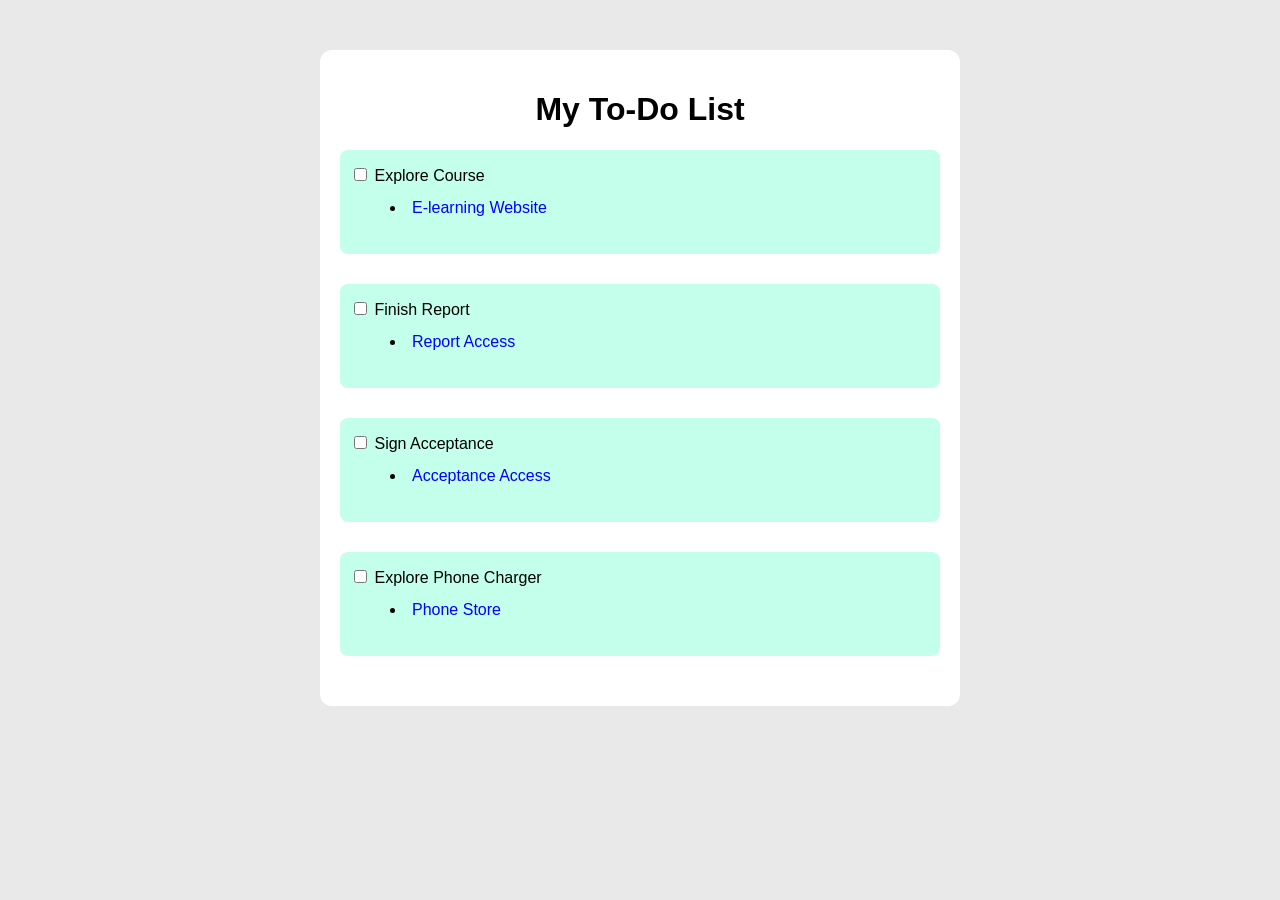
<file: Build-stylized-To-Do-List/index.html>
<!DOCTYPE html>
<html lang="en">

<head>
    <meta charset="UTF-8">
    <meta name="viewport" content="width=device-width, initial-scale=1.0">
    <link rel="stylesheet" href="sytle.css">
    <title>Document</title>
</head>

<body>
    <div class="main">
        <ul class="todo-list">
            <h1>My To-Do List</h1>
            <li>
                <input type="checkbox" id="course">
                <label for="course">Explore Course</label>
                <ul class="sub-item">
                    <li>
                        <a href="https://www.freecodecamp.org" target="_blank" class="sub-item-link">E-learning Website</a>
                    </li>
                </ul>
            </li>
            <li>
                <input type="checkbox" id="report">
                <label for="report">Finish Report</label>
                <ul class="sub-item">
                    <li>
                        <a href="https://www.freecodecamp.org" target="_blank" class="sub-item-link">Report Access</a>
                    </li>
                </ul>
            </li>
            <li>
                <input type="checkbox" id="acceptance">
                <label for="acceptance">Sign Acceptance</label>
                <ul class="sub-item">
                    <li>
                        <a href="https://www.freecodecamp.org" target="_blank" class="sub-item-link">Acceptance Access</a>
                    </li>
                </ul>
            </li>
            <li>
                <input type="checkbox" id="phone-charger">
                <label for="phone-charger">Explore Phone Charger</label>
                <ul class="sub-item">
                    <li>
                        <a href="https://www.freecodecamp.org" target="_blank" class="sub-item-link">Phone Store</a>
                    </li>
                </ul>
            </li>
        </ul>
    </div>
</body>

</html>
</file>
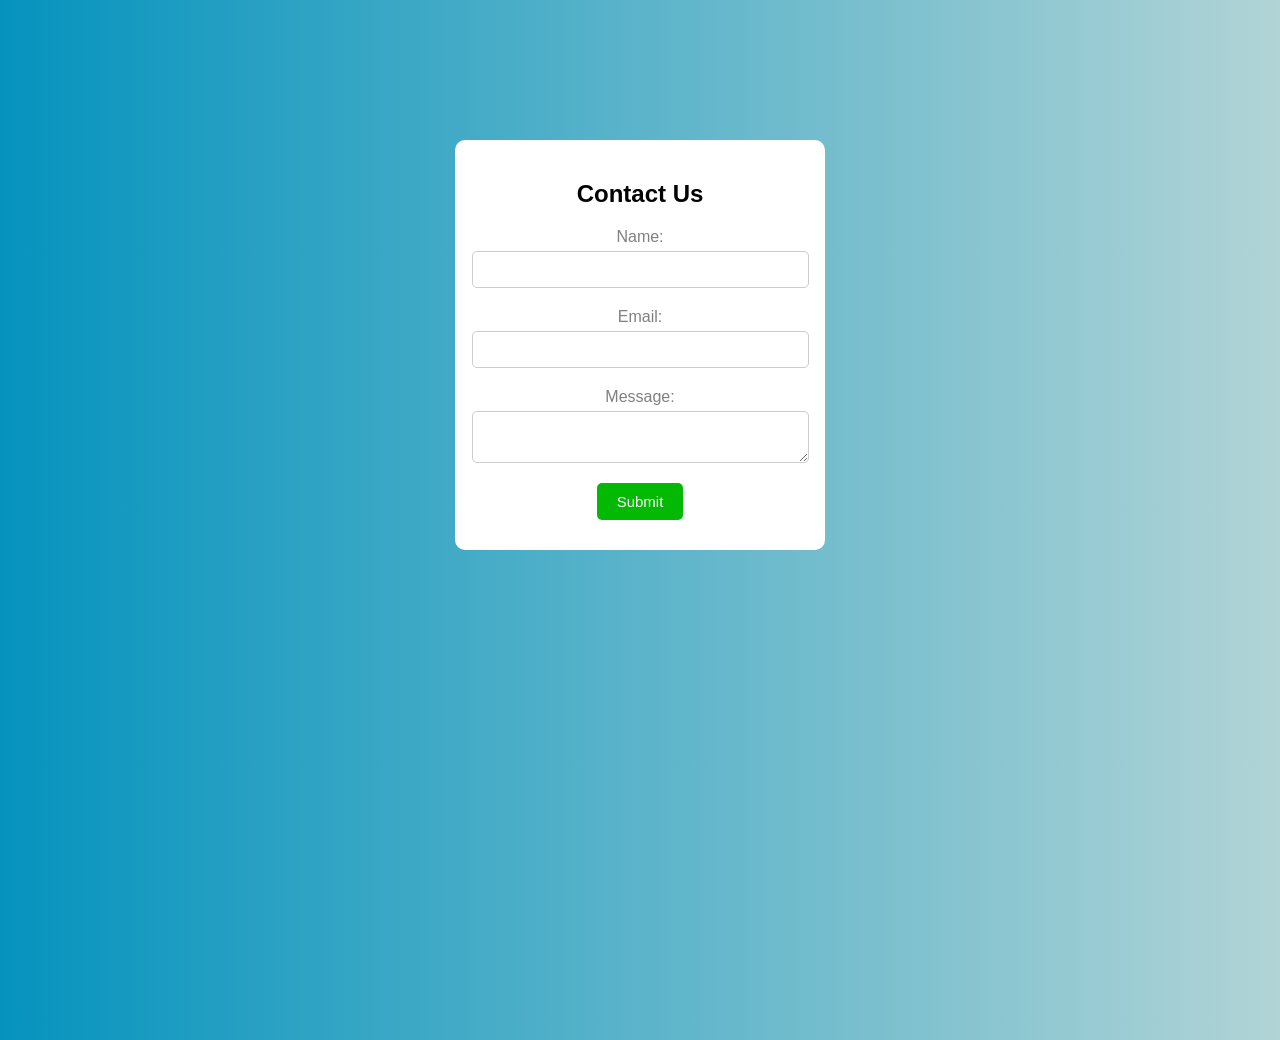
<file: Design-contact-form/index.html>
<!DOCTYPE html>
<html lang="en">
<head>
    <meta charset="UTF-8">
    <meta name="viewport" content="width=device-width, initial-scale=1.0">
    <link rel="stylesheet" href="styles.css">
    <title>Document</title>
</head>
<body>
    <div class="form-container">
        <form action="#">
            <h2>Contact Us</h2>
            <label for="name">Name:</label>
            <input type="text" id="name" name="name" required>
            <label for="email">Email:</label>
            <input type="email" id="email" name="email" required>
            <label for="message">Message:</label>
            <textarea name="message" id="message" required></textarea>
            <button type="submit">Submit</button>
        </form>
    </div>
</body>
</html>
</file>
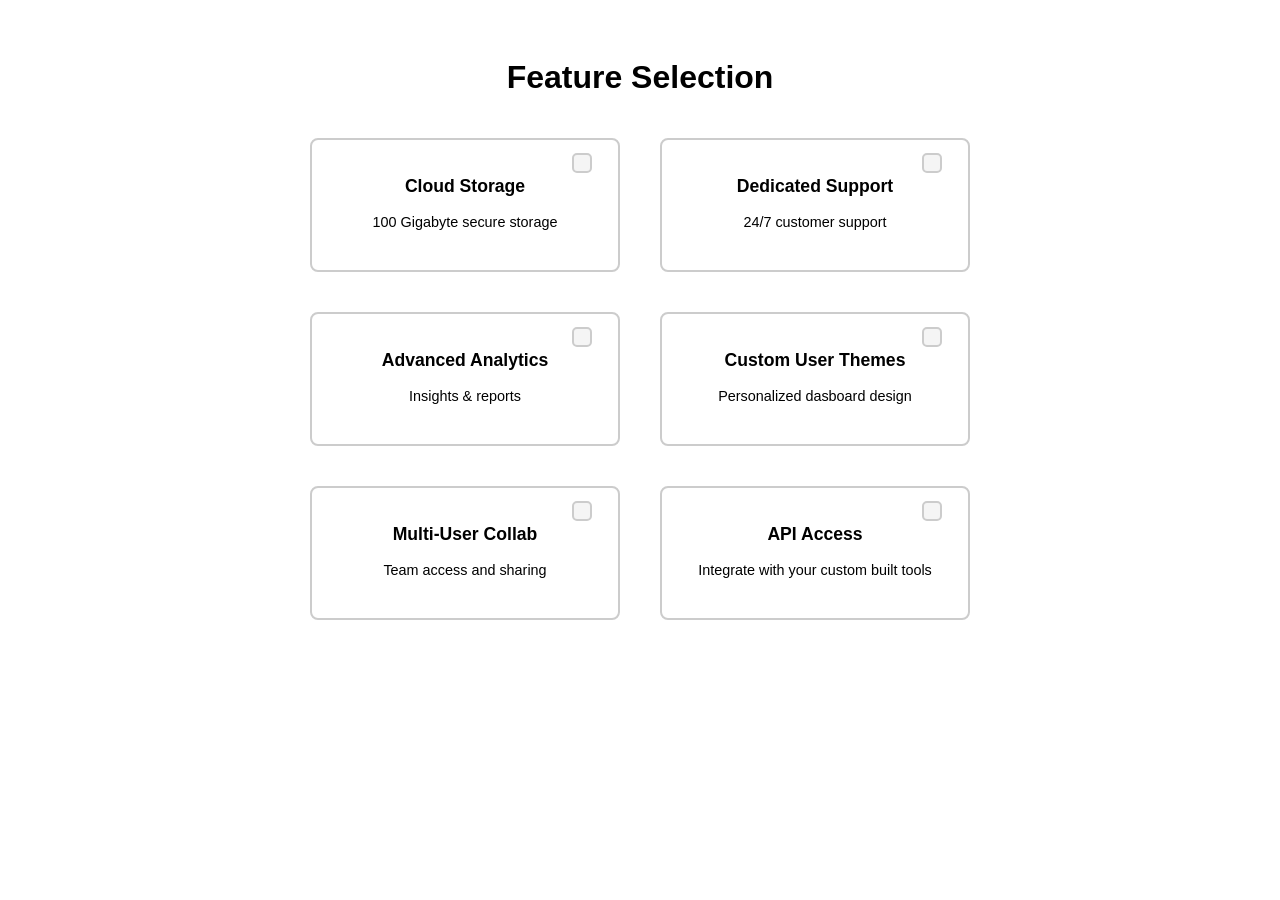
<file: Design-Feature-Selection-Page/index.html>
<!DOCTYPE html>
<html lang="en">
<head>
    <meta charset="UTF-8">
    <meta name="viewport" content="width=device-width, initial-scale=1.0">
    <link rel="stylesheet" href="styles.css">
    <title>Selection Feature Page</title>
</head>
<body>
    <h1>Feature Selection</h1>
    <div class="feature-card-container">
        <label class="feature-card">
            <input type="checkbox">
            <p>Cloud Storage</p>
            <p>100 Gigabyte secure storage</p>
        </label>
        <label class="feature-card">
            <input type="checkbox">
            <p>Dedicated Support</p>
            <p>24/7 customer support</p>
        </label>
        <label class="feature-card">
            <input type="checkbox">
            <p>Advanced Analytics</p>
            <p>Insights & reports</p>
        </label>
        <label class="feature-card">
            <input type="checkbox">
            <p>Custom User Themes</p>
            <p>Personalized dasboard design</p>
        </label>
        <label class="feature-card">
            <input type="checkbox">
            <p>Multi-User Collab</p>
            <p>Team access and sharing</p>
        </label>
        <label class="feature-card">
            <input type="checkbox">
            <p>API Access</p>
            <p>Integrate with your custom built tools</p>
        </label>
    </div>
</body>
</html>
</file>
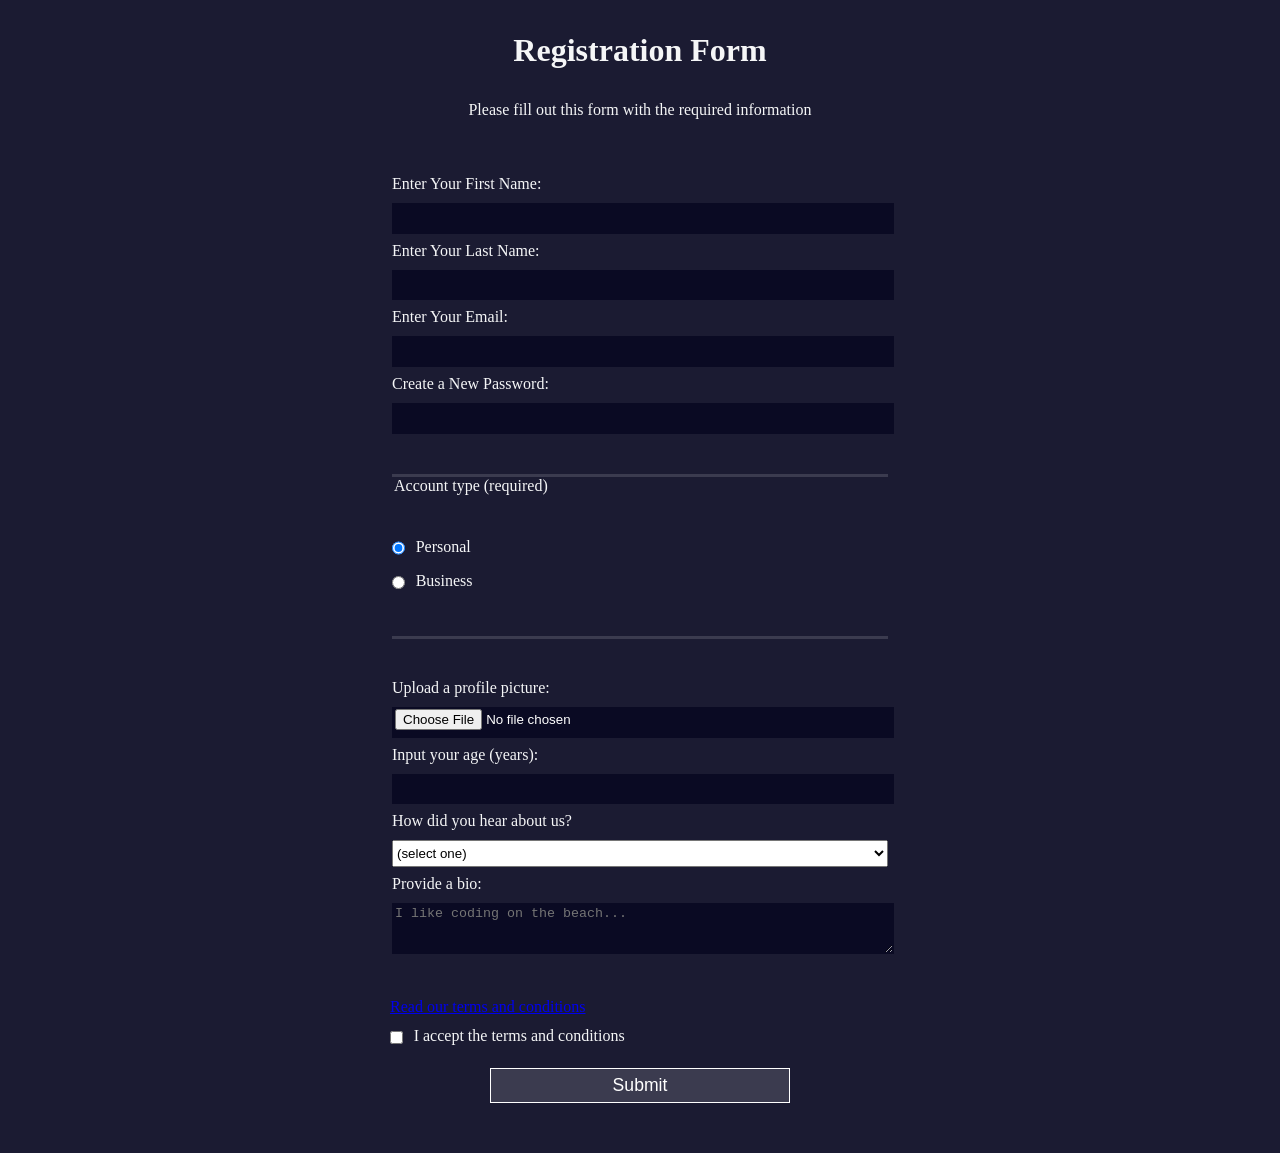
<file: Design-Registration-Form/index.html>
<!DOCTYPE html>
<html lang="en">
<head>
  <meta charset="UTF-8">
  <title>Registration Form</title>
  <link rel="stylesheet" href="styles.css" />
</head>
<body>
  <h1>Registration Form</h1>
  <p>Please fill out this form with the required information</p>
  <form method="post" action='https://register-demo.freecodecamp.org'>
    <fieldset>
      <label for="first-name">Enter Your First Name: <input id="first-name" name="first-name" type="text" required /></label>
      <label for="last-name">Enter Your Last Name: <input id="last-name" name="last-name" type="text" required /></label>
      <label for="email">Enter Your Email: <input id="email" name="email" type="email" required /></label>
      <label for="new-password">Create a New Password: <input id="new-password" name="new-password" type="password" pattern="[a-z0-5]{8,}" required /></label>
    </fieldset>
    <fieldset>
      <legend>Account type (required)</legend>
      <label for="personal-account"><input id="personal-account" type="radio" name="account-type" value="personal" class="inline" checked /> Personal</label>
      <label for="business-account"><input id="business-account" type="radio" name="account-type" value="business" class="inline" /> Business</label>
    </fieldset>
    <fieldset>
      <label for="profile-picture">Upload a profile picture: <input id="profile-picture" type="file" name="file" /></label>
      <label for="age">Input your age (years): <input id="age" type="number" name="age" min="13" max="120" /></label>
      <label for="referrer">How did you hear about us?
        <select id="referrer" name="referrer">
          <option value="">(select one)</option>
          <option value="1">freeCodeCamp News</option>
          <option value="2">freeCodeCamp YouTube Channel</option>
          <option value="3">freeCodeCamp Forum</option>
          <option value="4">Other</option>
        </select>
      </label>
      <label for="bio">Provide a bio:
        <textarea id="bio" name="bio" rows="3" cols="30" placeholder="I like coding on the beach..."></textarea>
      </label>
    </fieldset>
    <a href="https://www.freecodecamp.org/news/terms-of-service">Read our terms and conditions</a>
    <label for="terms-and-conditions">
      <input class="inline" name="terms" id="terms-and-conditions" type="checkbox" required />
      I accept the terms and conditions
    </label>
    <input type="submit" value="Submit" />
  </form>
</body>
</html>
</file>
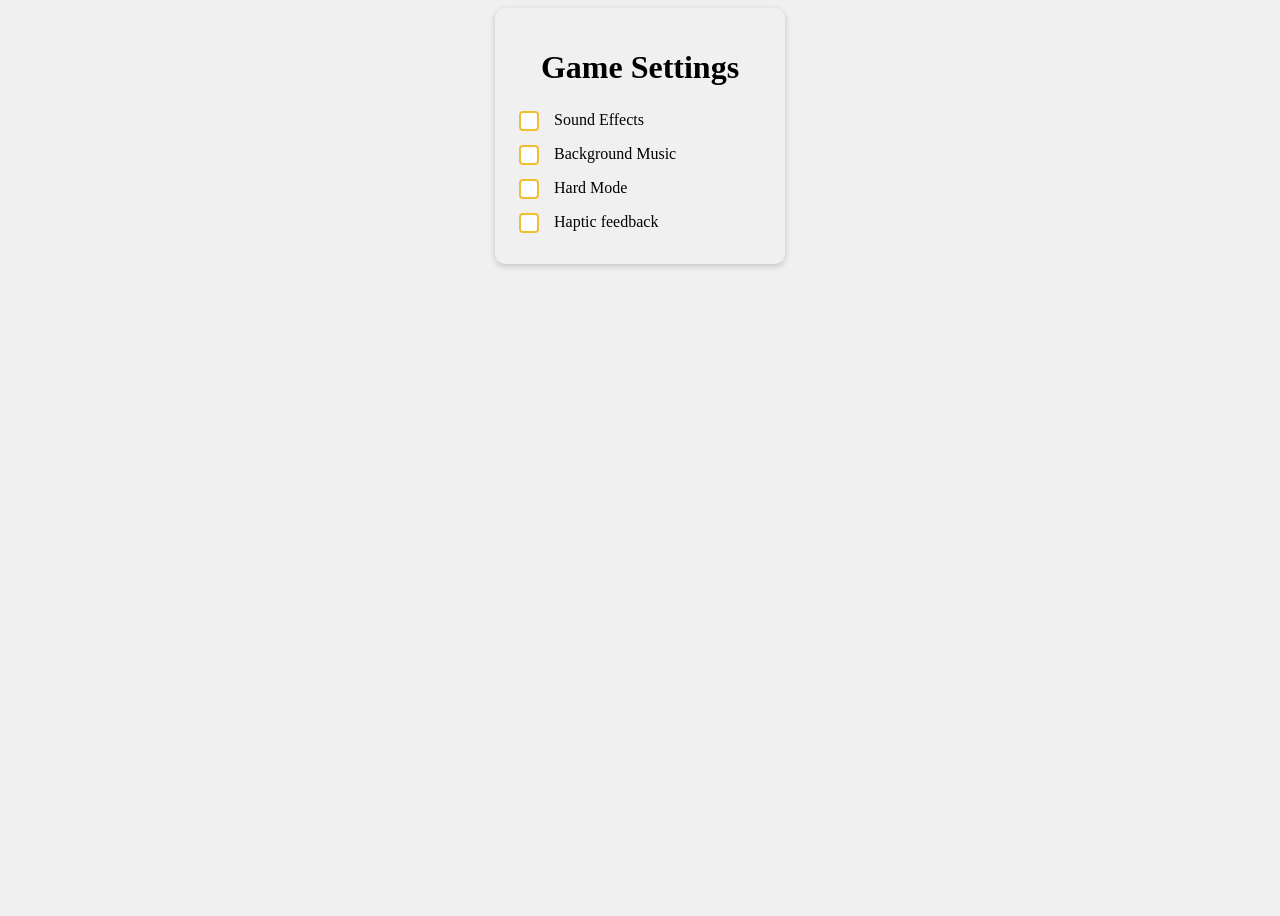
<file: Game-settings/index.html>
<!DOCTYPE html>
<html lang="en">
  <head>
    <meta charset="UTF-8" />
    <meta name="viewport" content="width=device-width, initial-scale=1.0" />
    <title>Game Settings Panel</title>
    <link rel="stylesheet" href="styles.css" />
  </head>
  <body>
    <div class="settings-card">
      <h1>Game Settings</h1>
      <label> <input type="checkbox" />Sound Effects</label>
      <label> <input type="checkbox" />Background Music</label>
      <label> <input type="checkbox" />Hard Mode</label>
      <label> <input type="checkbox" />Haptic feedback</label>
    </div>
  </body>
</html>
</file>
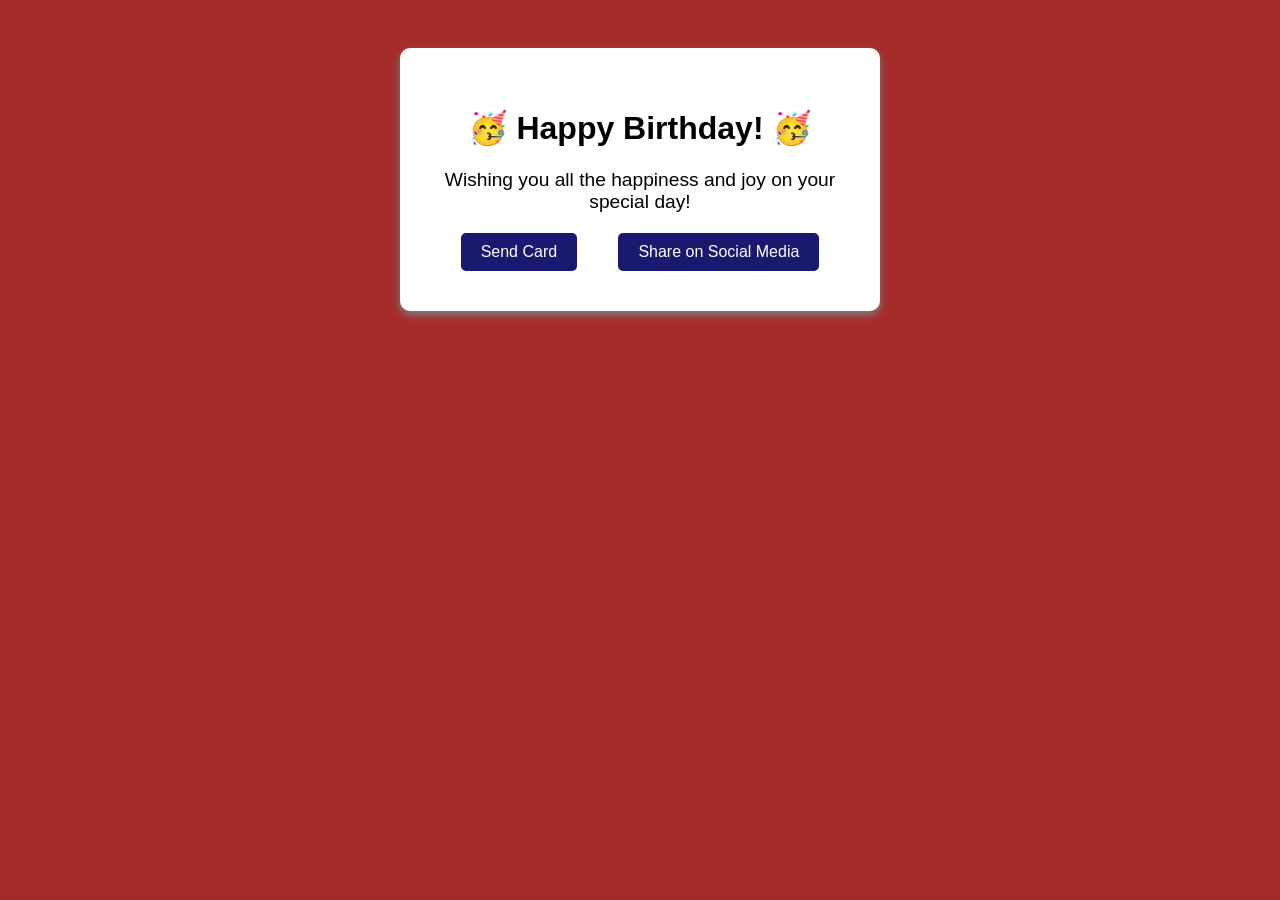
<file: greeting-card-practice-pseudo-class/index.html>
<!DOCTYPE html>
<html lang="en">

<head>
    <meta charset="UTF-8">
    <meta name="viewport" content="width=device-width, initial-scale=1.0">
    <link rel="stylesheet" href="styles.css">
    <title>Greeting Card</title>
</head>
<body>
    <div class="card" id="greeting-card">
      <h1>Happy Birthday!</h1>
      <p class="message">
        Wishing you all the happiness and joy on your special day!
      </p>
      <div class="card-links">
        <a href="#send" class="send-link">Send Card</a>
        <a href="#share" class="share-link">Share on Social Media</a>
      </div>
    </div>
    <section id="send">
        <h2>Sending your card...</h2>
        <p>Card successfully sent to your recipient!</p>
    </section>
    <section id="share">
        <h2>Sharing your card...</h2>
        <p>Yourcard was shared on social media!</p>
    </section>
</body>
</html>
</file>
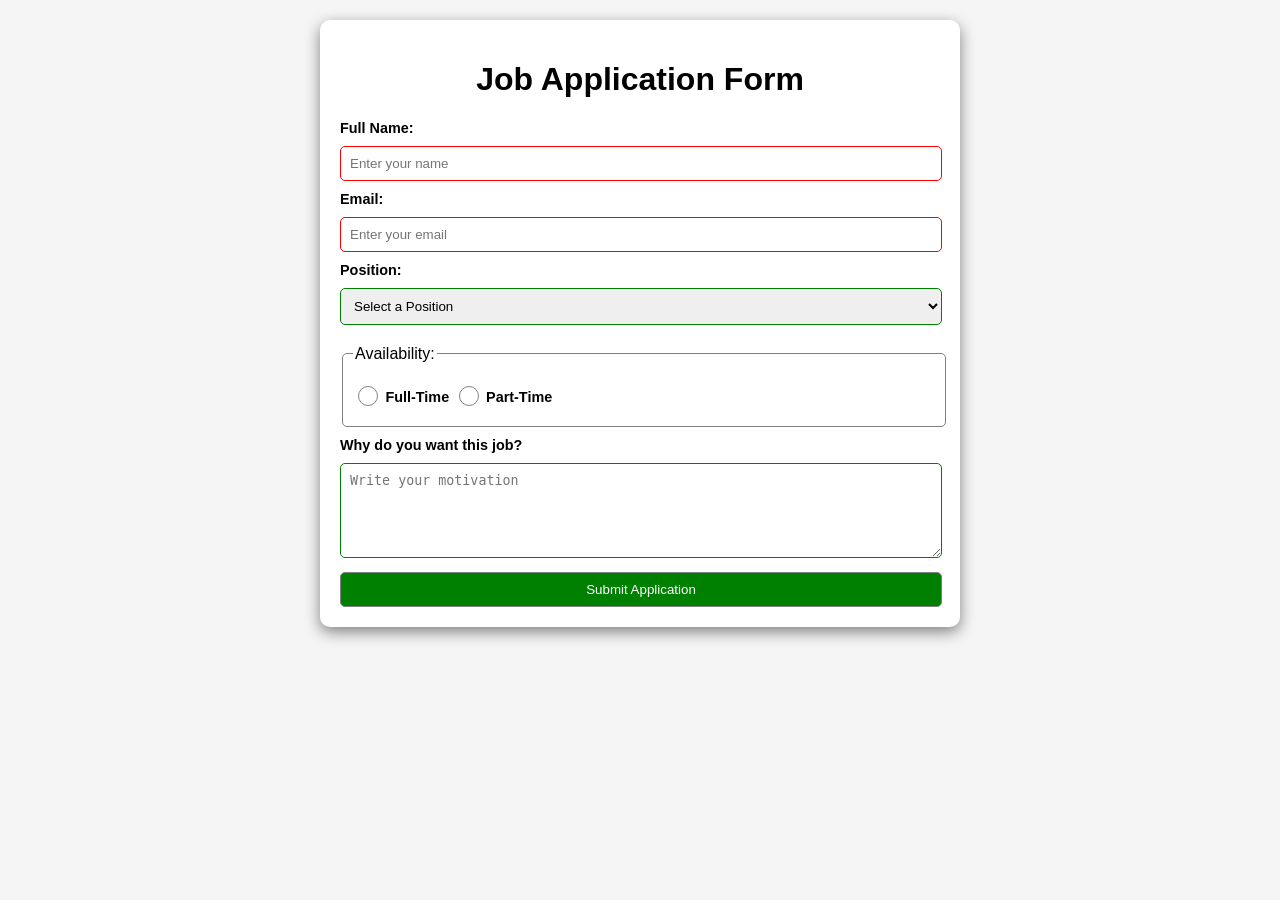
<file: Job-Application-form/index.html>
<!DOCTYPE html>
<html lang="en">
<head>
    <meta charset="UTF-8">
    <meta name="viewport" content="width=device-width, initial-scale=1.0">
    <link rel="stylesheet" href="sytles.css">
    <title>Job Application Form</title>
</head>
<body>
    <div class="container">
        <h1>Job Application Form</h1>
        <form action="submit">
            <label for="name">Full Name: </label>
            <input type="text" id="name" placeholder="Enter your name" required>
            <label for="email">Email: </label>
            <input type="email" id="email" placeholder="Enter your email" required>
            <label for="position">Position: </label>
            <select name="position" id="position">
                <option value="" disabled selected>Select a Position</option>
                <option value="developer">Developer</option>
                <option value="manager">Manager</option>
                <option value="designer">Designer</option>
            </select>
            <fieldset class="radio-group">
                <legend>Availability:</legend>
                <input type="radio" name="availability" id="full-time" class="availability-radio-btn">
                <label for="full-time" class="availability">Full-Time</label>
                <input type="radio" name="availability" id="part-time" class="availability-radio-btn">
                <label for="part-time" class="availability">Part-Time</label>
            </fieldset>
            <label for="message">Why do you want this job?</label>
            <textarea name="message" id="message" rows="5" placeholder="Write your motivation"></textarea>
            <button type="submit">Submit Application</button>
        </form>
    </div>
</body>
</html>
</file>
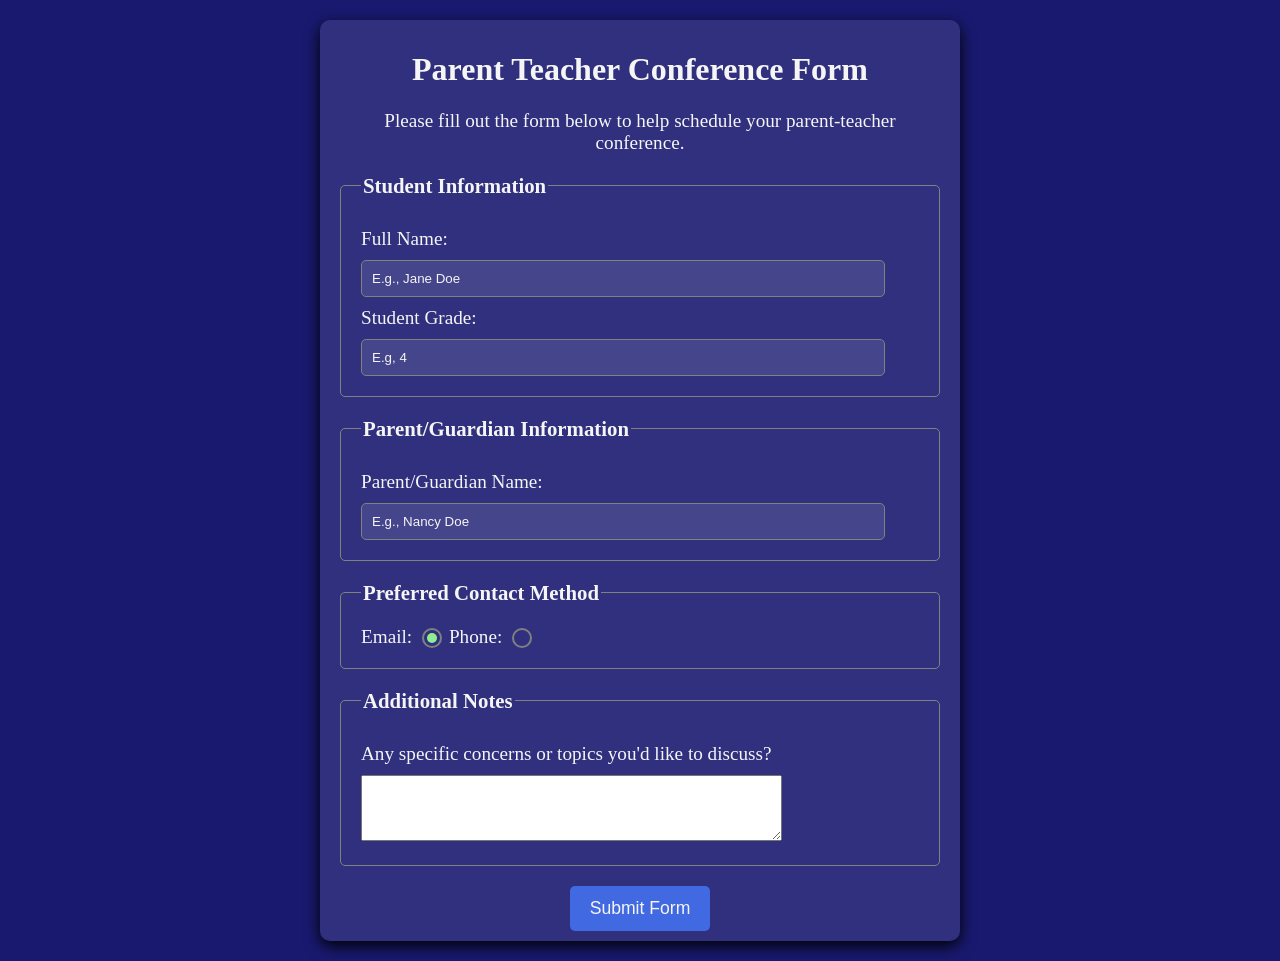
<file: Parent-Teacher-Conference-Form/index.html>
<!DOCTYPE html>
<html lang="en">
<head>
    <meta charset="UTF-8">
    <meta name="viewport" content="width=device-width, initial-scale=1.0">
    <link rel="stylesheet" href="styles.css">
    <title>Parent Teacher Conference Form</title>
</head>
<body>
    <main class="container">
        <h1 class="title center">Parent Teacher Conference Form</h1>
        <p class="description center">Please fill out the form below to help schedule your parent-teacher conference.</p>
        <form action="">
            <fieldset>
                <legend>Student Information</legend>
                <label for="student-name">Full Name: </label>
                <input type="text" 
                        id="student-name" 
                        name="student-name" 
                        placeholder="E.g., Jane Doe" 
                        required>

                <label for="grade">Student Grade: </label>
                <input type="number" 
                        id="grade" 
                        name="grade" 
                        placeholder="E.g, 4" 
                        required>
            </fieldset>
            <fieldset>
                <legend>Parent/Guardian Information</legend>
                <label for="parent-name">Parent/Guardian Name:</label>
                <input type="text" name="parent-name" id="parent-name" placeholder="E.g., Nancy Doe" required>
            </fieldset>

            <fieldset>
                <legend>Preferred Contact Method</legend>
                <label for="email" class="contact-method">Email: </label>
                <input type="radio" id="email" name="contact-method" value="email" class="contact-method-radio-btn" checked/>
                <label for="phone" class="contact-method">Phone: </label>
                <input type="radio" name="contact-method" id="phone" value="phone" class="contact-method-radio-btn">
            </fieldset>
            <fieldset>
                <legend>Additional Notes</legend>
                <label for="notes">Any specific concerns or topics you'd like to discuss?</label>
                <textarea name="notes" id="notes" rows="4" cols="50"></textarea>
            </fieldset>
            <button type="submit" class="submit-btn">Submit Form</button>
        </form>
    </main>
</body>
</html>
</file>
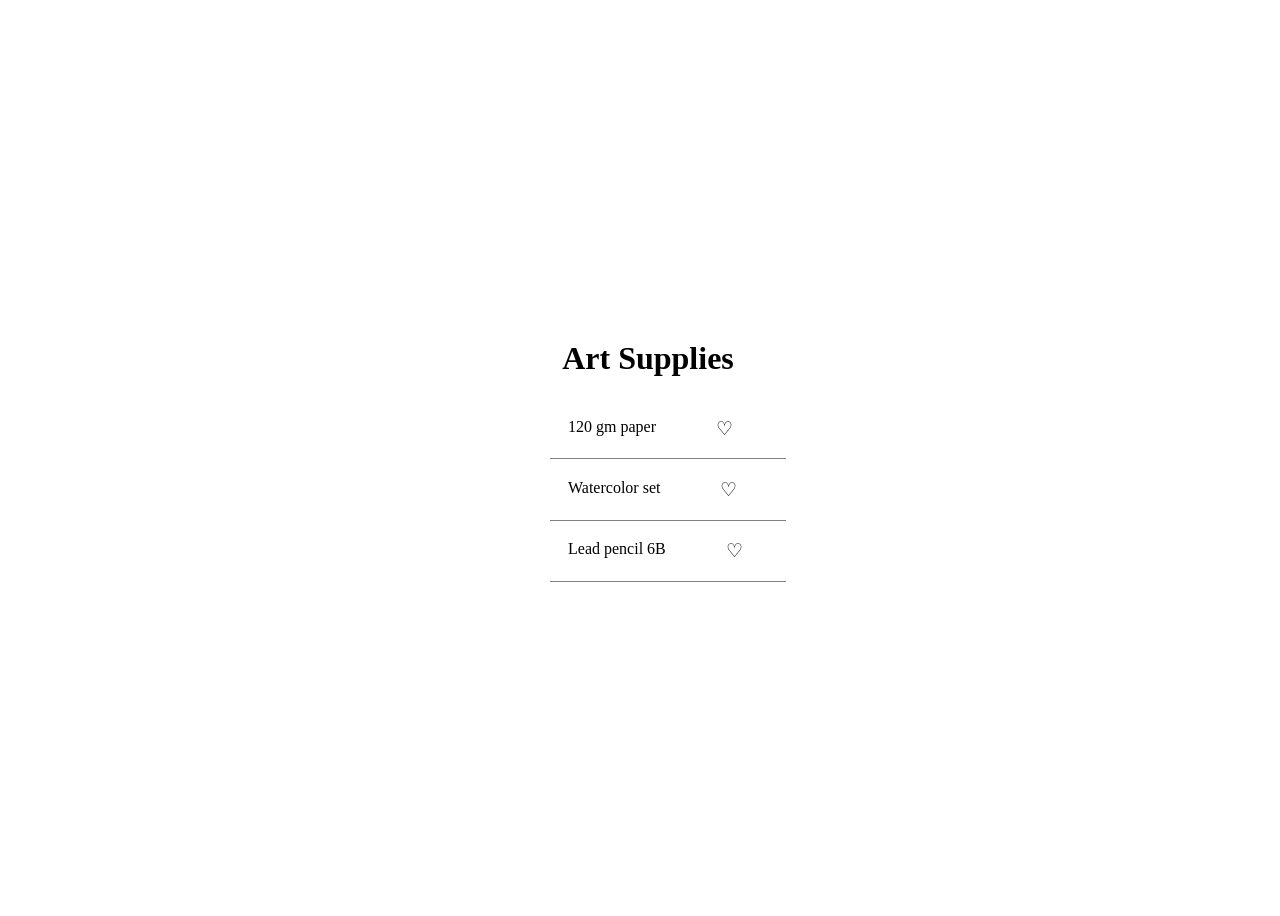
<file: DOM/Build-Favorite-Icon-Toggler/index.html>
<!DOCTYPE html>
<html lang="en">
<head>
    <meta charset="UTF-8">
    <meta name="viewport" content="width=device-width, initial-scale=1.0">
    <link rel="stylesheet" href="styles.css">
    <title>Build a Favorite Icon Toggler</title>
    

</head>
<body>
    <div>
        <h1>Art Supplies</h1>
        <ul class="item-list">
            <li>120 gm paper <button class="favorite-icon">&#9825;</button></li>
            <li>Watercolor set <button class="favorite-icon">&#9825;</button></li>
            <li>Lead pencil 6B <button class="favorite-icon">&#9825;</button></li>
        </ul>
    </div>
    <script src="index.js"></script>
</body>
</html>
</file>
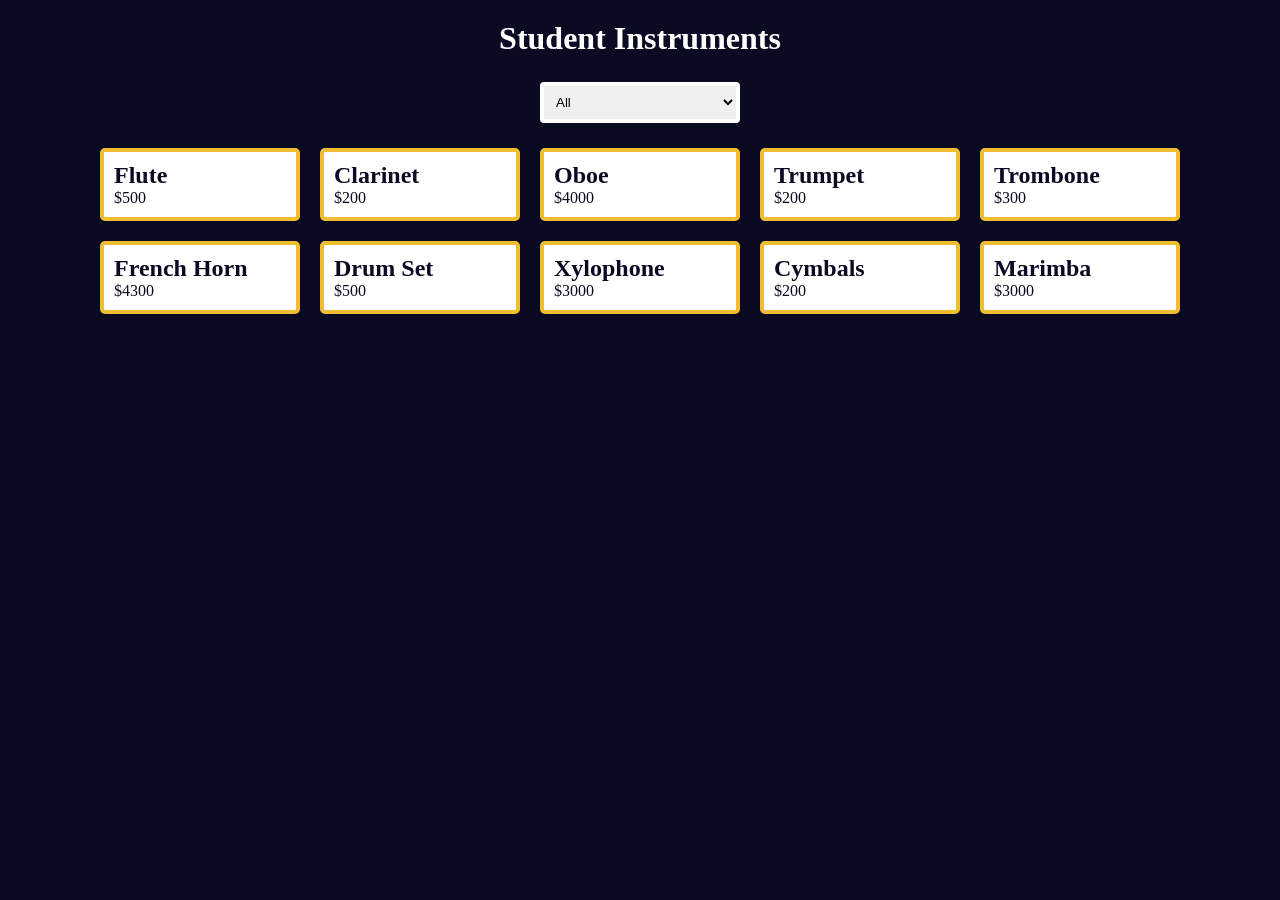
<file: DOM/Build-Music-Intrumetn-filter/index.html>
<!DOCTYPE html>
<html lang="en">
  <head>
    <meta charset="UTF-8" />
    <meta name="viewport" content="width=device-width, initial-scale=1.0" />
    <title>Music Instruments product page</title>
    <link rel="stylesheet" href="./styles.css" />
  </head>
  <body>
    <h1>Student Instruments</h1>

    <main>
      <select class="select-container">
        <option id="all" value="all">All</option>
        <option id="woodwinds" value="woodwinds">Woodwinds</option>
        <option id="brass" value="brass">Brass</option>
        <option id="percussion" value="percussion">Percussion</option>
      </select>

      <div class="products-container">
        <div class="card">
          <h2>Flute</h2>
          <p>$500</p>
        </div>
        <div class="card">
          <h2>Clarinet</h2>
          <p>$200</p>
        </div>
        <div class="card">
          <h2>Oboe</h2>
          <p>$4000</p>
        </div>

        <div class="card">
          <h2>Trumpet</h2>
          <p>$200</p>
        </div>
        <div class="card">
          <h2>Trombone</h2>
          <p>$300</p>
        </div>
        <div class="card">
          <h2>French Horn</h2>
          <p>$4300</p>
        </div>

        <div class="card">
          <h2>Drum Set</h2>
          <p>$500</p>
        </div>
        <div class="card">
          <h2>Xylophone</h2>
          <p>$3000</p>
        </div>
        <div class="card">
          <h2>Cymbals</h2>
          <p>$200</p>
        </div>
        <div class="card">
          <h2>Marimba</h2>
          <p>$3000</p>
        </div>
      </div>
    </main>
    <script src="./script.js"></script>
  </body>
</html>
</file>
<file: Build-stylized-To-Do-List/sytle.css>
body {
    background-color: #e9e9e9;
    font-family: Arial, Helvetica, sans-serif;
}
.main {
    width: 50%;
    margin-left: auto;
    margin-right: auto;
    text-align: center;
    background-color:white;
    max-width: 600px;
    border-radius: 12px;
    padding: 20px;
    margin-top: 50px;
}

ul.todo-list li {
    text-align: left;
}
.todo-list{
    padding: 0;
}
ul.todo-list>li {
    list-style-type: none;
    list-style-position: inside;
    line-height: 2;
    margin-bottom: 30px;
    background-color: #c3ffeb;
    padding: 10px;
    padding-bottom: 30px;
    border-radius: 8px;
}

ul.sub-item li{
    list-style-type: disc;
}

a {
    text-decoration: none;
}
a:link {
    color: blue;
}
a:visited {
    color: purple;
}
a:hover {
    color: red;
}
a:focus {
    border: blue 1px solid;
}
a:active {
    color: white;
}
</file>
<file: Design-contact-form/styles.css>
body {
    background: linear-gradient(to right, #0593be, #b1d4d6);
    height: 100vh;
    margin: 0;
    font-family: Arial, Helvetica, sans-serif;
}
.form-container {
    width: 350px;
    background-color: white;
    border-radius: 10px;
    margin: 140px auto 0 auto;
    padding: 10px;
}
label{
    display: block;
    text-align: center;
    color: gray;
}
h2 {
    text-align: center;
    padding-top: 10px;
}
form{
    width: 100%;
}
input, textarea{
    display: block;
    width: 90%;
    margin: 5px auto 20px auto;
    border-radius: 5px;
    border: 1px solid #ccc;
    padding: 10px;
}
button {
    padding: 10px 20px;
    margin: 5px auto 20px auto;
    display: block;
    color: white;
    background-color: #04b904;
    border: none;
    font-size: 15px;
    border-radius: 5px;
    cursor: pointer;
    transition: background-color 0.3s ease;
}
button:hover {
    background-color: green;
}
</file>
<file: Design-Feature-Selection-Page/styles.css>
body {
    font-family: Arial, Helvetica, sans-serif;
    text-align: center;
    padding: 30px;
}
.feature-card-container {
    max-width: 700px;
    display: grid;
    grid-template-columns: 1fr 1fr;
    margin: 0 auto;
}
.feature-card {
    display: block;
    border: 2px solid #ccc;
    max-width: 300px;
    margin: 20px;
    padding: 10px;
    border-radius: 8px;
    transition: all 0.3s ease;
    height: 110px;
}
.feature-card > p:first-of-type {
    font-weight: bold;
    font-size: 1.1em;
    text-align: center;
    margin-top: 0;
}
.feature-card > p:last-of-type {
    font-size: 0.9em;
    /* font-weight: 100; */
}
input[type='checkbox'] {
    display: block;
    appearance: none;
    width: 20px;
    height: 20px;
    border: 2px solid #ccc;
    background-color: whitesmoke;
    border-radius: 5px;
    margin-left: 250px;
    transition: all 0.3s;
    cursor: pointer;
}

.feature-card:hover {
    box-shadow: 0 4px 8px #f1be32;
    cursor: pointer;
    border-color: #e2a60d;
}
input[type='checkbox']:checked {
    background-color: #f1be32;
    border-color: #e2a60d;
}
input[type='checkbox']:checked::after {
    content: "✓";
    display: block;
    text-align: center;
}
</file>
<file: Design-Registration-Form/styles.css>
body {
  width: 100%;
  height: 100vh;
  margin: 0;
  background-color: #1b1b32;
  color: #f5f6f7;
  font-family: Tahoma;
  font-size: 16px;
}

h1, p {
  margin: 1em auto;
  text-align: center;
}

form {
  width: 60vw;
  max-width: 500px;
  min-width: 300px;
  margin: 0 auto;
  padding-bottom: 2em;
}

fieldset {
  border: none;
  padding: 2rem 0;
  border-bottom: 3px solid #3b3b4f;
}

fieldset:last-of-type {
  border-bottom: none;
}

label {
  display: block;
  margin: 0.5rem 0;
}

input,
textarea,
select {
  margin: 10px 0 0 0;
  width: 100%;
  min-height: 2em;
}

input, textarea {
  background-color: #0a0a23;
  border: 1px solid #0a0a23;
  color: #ffffff;
}

.inline {
  width: unset;
  margin: 0 0.5em 0 0;
  vertical-align: middle;
}

input[type="submit"] {
  display: block;
  width: 60%;
  margin: 1em auto;
  height: 2em;
  font-size: 1.1rem;
  background-color: #3b3b4f;
  border-color: white;
  min-width: 300px;
}

input[type="file"] {
  padding: 1px 2px;
}
</file>
<file: Game-settings/styles.css>
body {
  height: 100vh;
  background-color: #f0f0f0;
  text-align: center;
}

.settings-card {
  max-width: 250px;
  padding: 20px;
  border-radius: 10px;
  box-shadow: 0 2px 6px rgba(0, 0, 0, 0.2);
  margin: auto;
  text-align: left;
}

h1 {
  text-align: center;
}

label {
  display: block;
  cursor: pointer;
  margin: 8px auto;
}

input[type='checkbox'] {
  width: 20px;
  height: 20px;
  cursor: pointer;
  appearance: none;
  border: 2px solid #f1be32;
  border-radius: 4px;
  background-color: white;
  transition: all 0.3s;
  vertical-align: middle;
  margin-right: 15px;
}

input[type='checkbox']:checked {
  background-color: #f1be32;
  border-color: #e2a60d;
}

input[type="checkbox"]:checked::after {
  content: "✓";
  display: block;
  text-align: center;
  
}
</file>
<file: greeting-card-practice-pseudo-class/styles.css>
body {
    font-family: Arial, sans-serif;
    text-align: center;
    padding: 40px;
    background-color: brown;
}
.card {
    background-color: white;
    padding: 40px;
    border-radius: 10px;
    max-width: 400px;
    margin:0 auto ;
    box-shadow: 0px 4px 8px gray;
    transition: background-color 0.3s, transform 0.3s ease;
}
.card:hover {
    background-color: khaki;
    transform: scale(1.1);
}
.card h1::after {
    content: " 🥳";
}
.card h1::before {
    content: "🥳 ";
}
.message {
    margin-bottom: 20px;
    font-size: 1.2em;
}
.card-links {
    display: flex;
    justify-content: space-around;
    margin-top: 20px;
}

.card-links a {
    text-decoration: none;
    font-size: 1em;
    color: white;
    background-color: midnightblue;
    padding: 10px 20px;
    border-radius: 5px;
    transition: background-color 0.3s ease;
}
.card-links a:hover {
    background-color: orangered;
}
.card-links a:active {
    background-color: midnightblue;
}

.card-links a:focus {
    outline: 2px yellow solid;
}

.card-links a:visited {
    color: crimson;
}

section {
    background-color: whitesmoke;
    max-width: 600px;
    border-radius: 10px;
    padding: 20px;
    margin: 20px auto;
    transition: transform 0.3s ease;
    display: none;
}

section:hover {
    transform: skewX(-10deg);
}

section:target {
    display: block;
}
</file>
<file: Job-Application-form/sytles.css>
body {
    font-family: Arial, Helvetica, sans-serif;
    background-color: whitesmoke;
}

.container {
    background-color: white;
    border-radius: 10px;
    width: 90%;
    max-width: 600px;
    margin: 20px auto;
    padding: 20px;
    box-shadow: 0 5px 15px gray;
}

.container>h1 {
    text-align: center;
}

label {
    font-weight: 600;
    font-size: 0.9rem;
}

label:not(.availability) {
    display: block;
    margin: 10px 0;
}

input:not(.availability-radio-btn),
textarea,
select,
fieldset,
button {
    padding: 9px;
    width: 97%;
    border-radius: 5px;
    border: 1px solid gray;
    box-sizing: content-box;

}

.radio-group {
    margin-top: 20px;
    padding: 20px 10px;

}

button {
    margin-top: 10px;
    background-color: green;
    color: white;
    transition:background-color 0.3s ease;
    cursor: pointer;
}
button:hover{
    background-color: darkgreen;
}
:is(input,textarea):focus {
    border: 1px solid darkblue;
}

:is(input,textarea,select):valid {
    border: 1px solid green;
}

:is(input,textarea,select):invalid {
    border: 1px red solid;
}

.radio-group input[type="radio"] {
    appearance: none;
    border: 1px solid gray;
    height: 20px;
    width: 20px;
    border-radius: 50%;
    vertical-align: bottom;
}
.radio-group input[type="radio"]::before {
    display: block;
    height: 10px;
    width: 10px;
    border-radius: 50%;
    content: " ";
    transform: translate(4px, 4px) scale(1.1);
    transition: all 0.3s ease-in;
    
}
.radio-group input[type="radio"]:checked::before {
    background-color: green;
}
.radio-group input[type="radio"]:checked {
    border: 1px solid green;
    box-shadow: 0 2px 12px gray;
}
.radio-group input[type="radio"]:checked + label {
    color: green;
}
</file>
<file: Parent-Teacher-Conference-Form/styles.css>
body {
    background-color: midnightblue;
    color: whitesmoke;
}

.container {
    background-color: #ffffff1a;
    max-width: 600px;
    width: 80%;
    margin: 20px auto;
    border-radius: 10px;
    padding: 10px 20px;
    box-shadow: 0 5px 15px black;
}
.center {
    text-align: center;
}
.description {
    font-size: 1.2rem;
}

fieldset {
    margin: 20px 0;
    border-radius: 5px;
    border: 1px solid gray;
    padding: 20px;
}

fieldset legend {
    font-weight: 600;
    font-size: 1.3rem;
}

label {
    font-size: 1.2rem;
}
label:not(.contact-method) {
    display: block;
    margin: 10px 0;
}
input:not(.contact-method-radio-btn) {
    background-color: #ffffff1a;
    width: 90%;
    border: 1px solid gray;
    padding: 10px;
    border-radius: 5px;
}

input,textarea, input::placeholder {
    color: whitesmoke;
}

.contact-method-radio-btn {
    appearance: none;
    width: 20px;
    height: 20px;
    border-radius: 50%;
    border: 2px solid gray;
    vertical-align: bottom;
}

.contact-method-radio-btn::before {
    display: block;
    content: " ";
    width: 10px;
    height: 10px;
    border-radius: 50%;
    transform: translate(3px, 3px) scale(1);
    transition: all 0.3s ease-in;

}
.contact-method-radio-btn:checked::before{
    background-color: lightgreen;
}

.submit-btn {
    background-color: royalblue;
    cursor: pointer;
    padding: 12px 20px;
    border: none;
    border-radius: 5px;
    color: whitesmoke;
    display: block;
    font-size: 1.1rem;
    margin: auto;
    transition: background-color 0.3s ease;
}
.submit-btn:hover {
    background-color: midnightblue;
}
</file>
<file: DOM/Build-Favorite-Icon-Toggler/styles.css>
body {
    height: 100vh;
    width: 100vw;
    display: flex;
    align-items: center;
    justify-content: center;
    flex-direction: column;
}

.favorite-icon {
    background: none;
    border: none;
    font-size: 1.2em;
    vertical-align: middle;
    margin-left: 50px;
}

.item-list {
    list-style: none;
}

.item-list li {
    padding: 1.1em;
    border-bottom: 1px solid gray;
    width: 200px;
}

h1 {
    text-align: center;
}
.filled{
    color: red;
    transform: scale(1.2);
}
button {
    cursor: pointer;
}
</file>
<file: DOM/Build-Music-Intrumetn-filter/styles.css>
*,
*::before,
*::after {
  margin: 0;
  padding: 0;
  box-sizing: border-box;
}

:root {
  --dark-grey: #0a0a23;
  --white: #ffffff;
  --yellow: #f1be32;
}

body {
  background-color: var(--dark-grey);
  color: var(--white);
}

h1 {
  text-align: center;
  margin-top: 20px;
}

.select-container {
  display: block;
  margin: 25px auto;
  padding: 8px;
  border: 4px solid var(--white);
  border-radius: 4px;
  width: 200px;
}

.products-container {
  display: flex;
  flex-direction: column;
  flex-wrap: wrap;
  align-items: center;
  justify-content: center;
  gap: 20px;
}

@media (min-width: 760px) {
  .products-container {
    flex-direction: row;
  }
}

.card {
  background-color: var(--white);
  color: var(--dark-grey);
  border: 4px solid var(--yellow);
  border-radius: 5px;
  padding: 10px;
  width: 200px;
}
</file>
